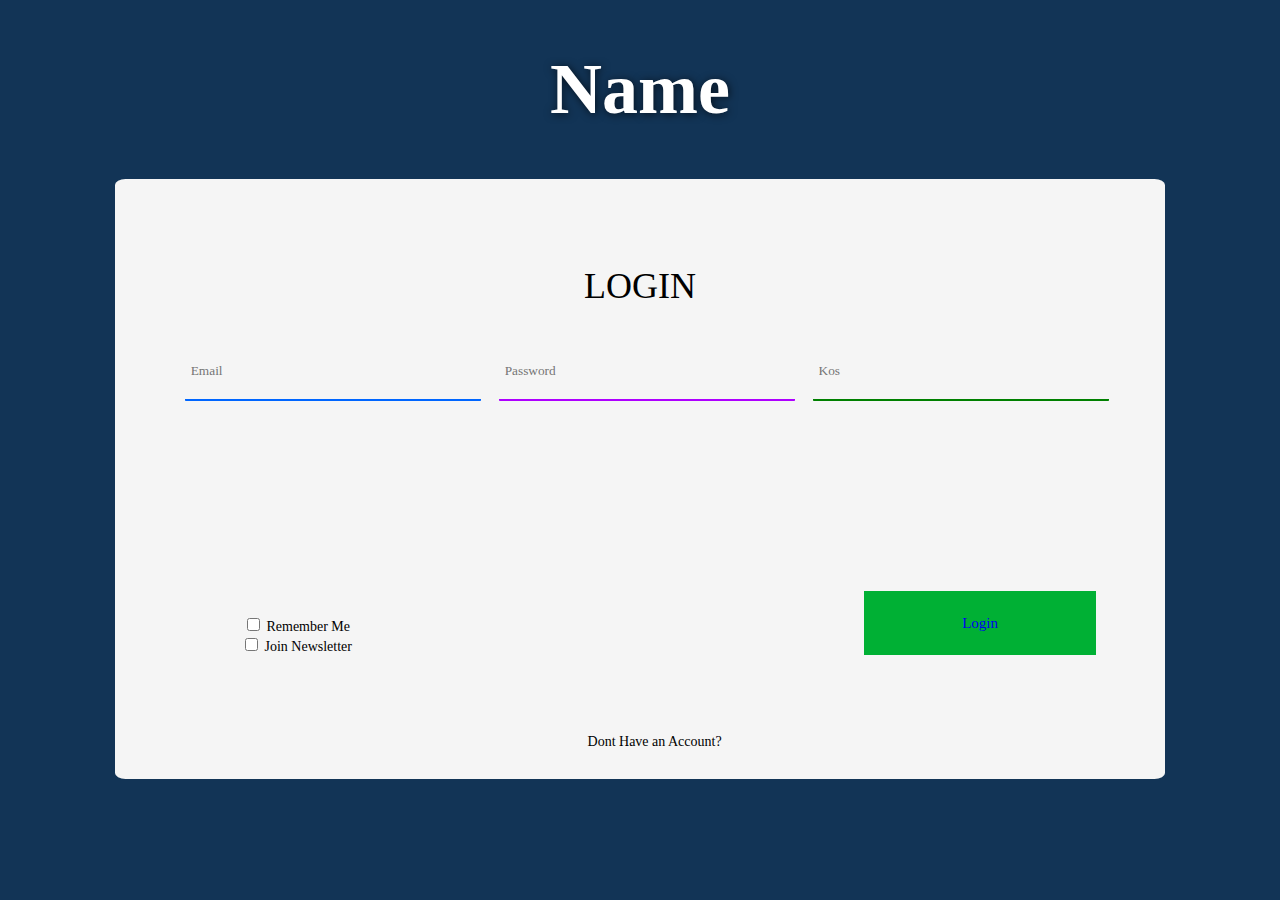
<file: index.html>
<!DOCTYPE html>
	<html>
		<head>
			<link rel="stylesheet" type="text/css" href="Styles/style.css">

		</head>
		<body>
			<h1 id="topText">Name</h1>
			<div id="loginBox">
			
				<p id="boxContent">LOGIN</p>
				<form>
				
					<input type="text" class="marg" id="emailF" placeholder="Email"/>
					<input type="text" class="marg" id="emailPW" placeholder="Password" style="-webkit-text-security: square;" />
					<input type="text" class="marg" id="other" placeholder="Kos"/>
					<br>
					
						   
						  
				
				
				</form>
				<form id="cf">
					<input type="checkbox" id="rem" name="rem" value="remember">
  					<label for="rem" class="mcFont"> Remember Me</label><br>
  					<input type="checkbox" id="news" name="news" value="news">
  					<label for="news" class="mcFont"> Join Newsletter</label><br>
				
				
				</form>
				<a id="submitBtn" href="index2.html" target="_blank">
				
					Login
				
				</a>
				<a id="signIn" href="index3.html" target="_blank">
				
				Dont Have an Account?
				
				</a>
			
			</div>
		</body>

	</html>
</file>
<file: Styles/style.css>
@font-face{
	font-family: vazir;
    src:url (Fonts/Vazir.ttf);
    src:url (Fonts/Vazir.woff);
	src:url (Fonts/Vazir.woff2);
	font-weight: normal;
}
@font-face{
	font-family: minecraft;
	src:url (Fonts/Minecraft.ttf);
		
}
@font-face{
	font-family: minecraftTen;
	src:url (Fonts/MinecraftTen-VGORe.ttf);
		
}
body{
	background-color: #123456;
	text-align: center;
}
#loginBox{
	background-color: whitesmoke;
	background-size: cover;
	width: 950px;
	height: 500px;
	border-radius: 1%;
	margin: auto;
	padding: 50px;
	overflow: hidden;
	
	
	
	
	
	
	
	
}

#topText{
	
	font-size: 72px;
	font-family: minecraft;
	text-shadow: 1px 1px 9px rgba(0,0,0,0.68);
	color: white;
	
	
	
	
}
#boxContent{
	
	font-family: Minecraft;
	font-size: 36px;
	
	
	
	
}
#emailF{
	border: none;
	border-bottom: 2pt solid #0066ff;
	width: 30%;
	height: 1.2cm;
	background-color: transparent;
	border-radius: 1%;
	padding: 4pt;
	font-family: Minecraft;
	transition: width 2s;
	
}
input[type=text]:focus{
	
	outline: none;
	
	
	
}
input[type=password]:focus{
	
	outline: none;
	
	
	
}
#emailPW{
	border: none;
	border-bottom: 2pt solid #ae00ff;
	width: 30%;
	height: 1.2cm;
	background-color: transparent;
	border-radius: 1%;
	padding: 4pt;
	font-family: Minecraft;
	
}
#cf{
	margin-top: 22.5%;
	margin-left:8%;
	float: left;
	font-size:14px;
	
	
	
}
.mcFont{
	
	font-family: Minecraft;
	
	
}
#submitBtn{
	
	
	background-color: #00b034;
	padding-top: 23.5px;
	padding-bottom: 23.5px;
	padding-left: 98px;
	padding-right: 98px;
	float: right;
	margin-top: 20%;
	margin-right: 2%;
	font-family: Minecraft;
	font-size: 15px;
	
	
}
a#submitBtn:hover{
	
	background-color:#006CFF;
	text-decoration: none;
	
	
}
a:acitve{
	
	color: white;
	
	
	
}
a:visited{
	
	color: white;
	
	
	
}
a:unvisited{
	
	color: white;
	
	
	
}
a{
	
	text-decoration: none;
	
	
}
#signIn{
	
	color: black;
	font-family: Minecraft;
	font-size: 14px;
	float: right;
	padding: 15%;
	margin-top: 20%;
	
	
	
		
		
		
		
	
	
	
}
#other{
	border: none;
	border-bottom: 2pt solid green;
	width: 30%;
	height: 1.2cm;
	background-color: transparent;
	border-radius: 1%;
	padding: 4pt;
	font-family: Minecraft;
	transition: width 2s;
	
}
.marg{
	margin-left: 1.5%;
}
</file>
